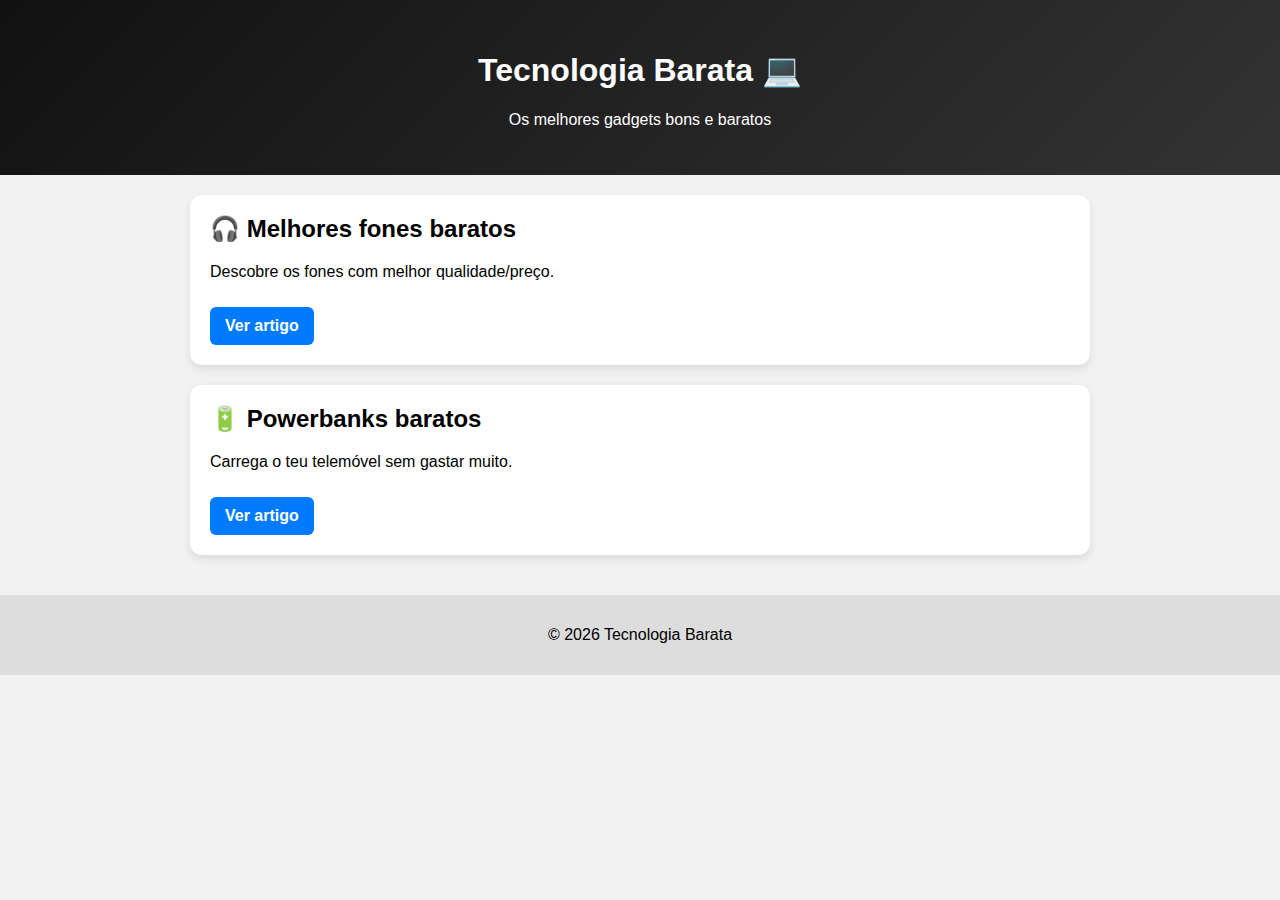
<file: index.html>
<!DOCTYPE html>
<html lang="pt">
<head>
  <meta charset="UTF-8">
  <title>Tecnologia Barata</title>
  <link rel="stylesheet" href="style.css">
</head>
<body>

<header>
  <h1>Tecnologia Barata 💻</h1>
  <p>Os melhores gadgets bons e baratos</p>
</header>

<main>
  <section class="card">
    <h2>🎧 Melhores fones baratos</h2>
    <p>Descobre os fones com melhor qualidade/preço.</p>
   <a href="fones.html">Ver artigo</a>
  </section>

  <section class="card">
    <h2>🔋 Powerbanks baratos</h2>
    <p>Carrega o teu telemóvel sem gastar muito.</p>
  <a href="powerbanks.html">Ver artigo</a>
  </section>
</main>

<footer>
  <p>© 2026 Tecnologia Barata</p>
</footer>

</body>
</html>
</file>
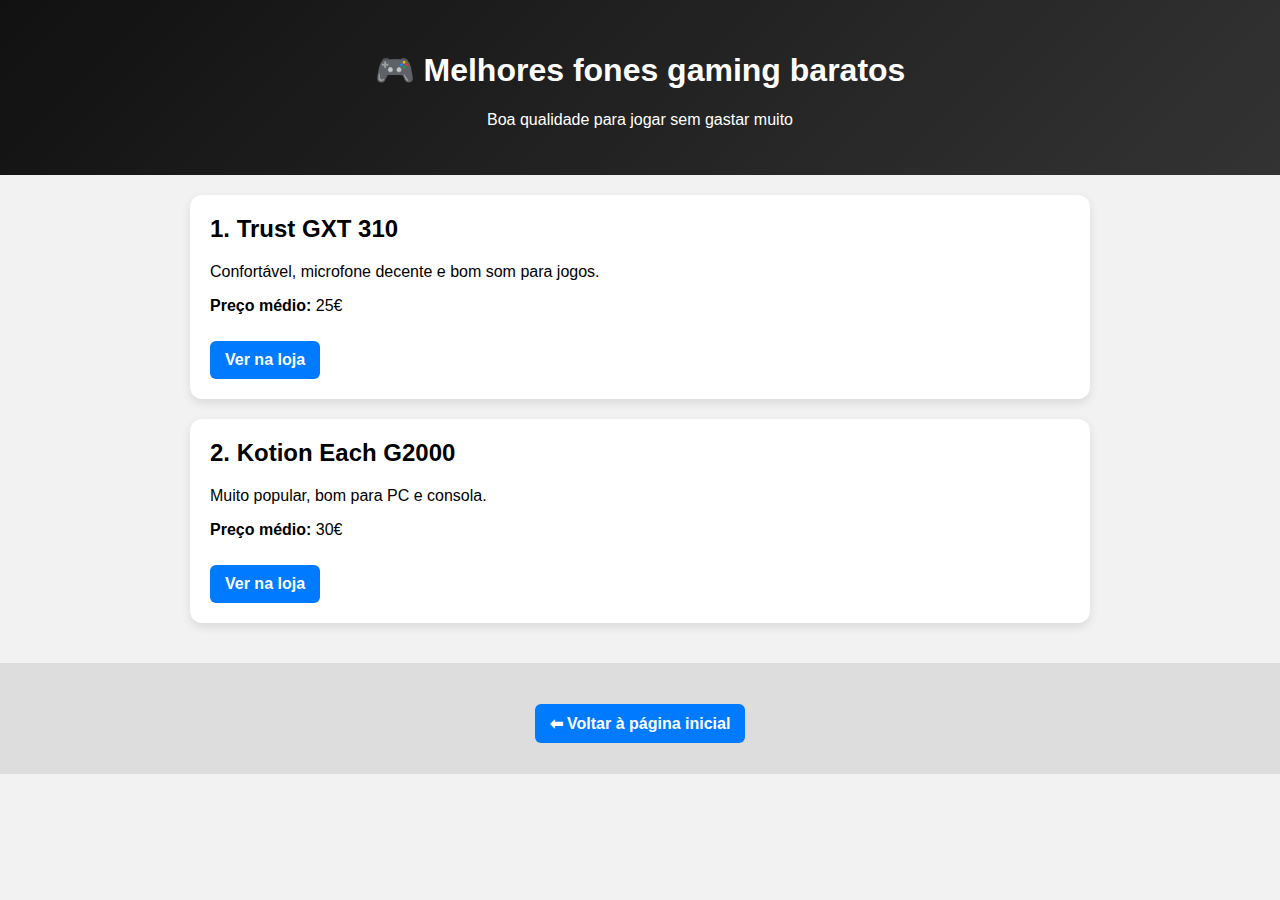
<file: fones-gaming.html>
<!DOCTYPE html>
<html lang="pt">
<head>
  <meta charset="UTF-8">
  <title>Fones gaming baratos</title>
  <link rel="stylesheet" href="style.css">
</head>
<body>

<header>
  <h1>🎮 Melhores fones gaming baratos</h1>
  <p>Boa qualidade para jogar sem gastar muito</p>
</header>

<main>
  <section class="card">
    <h2>1. Trust GXT 310</h2>
    <p>Confortável, microfone decente e bom som para jogos.</p>
    <p><strong>Preço médio:</strong> 25€</p>
    <a href="#">Ver na loja</a>
  </section>

  <section class="card">
    <h2>2. Kotion Each G2000</h2>
    <p>Muito popular, bom para PC e consola.</p>
    <p><strong>Preço médio:</strong> 30€</p>
    <a href="#">Ver na loja</a>
  </section>
</main>

<footer>
  <p><a href="index.html">⬅ Voltar à página inicial</a></p>
</footer>

</body>
</html>
</file>
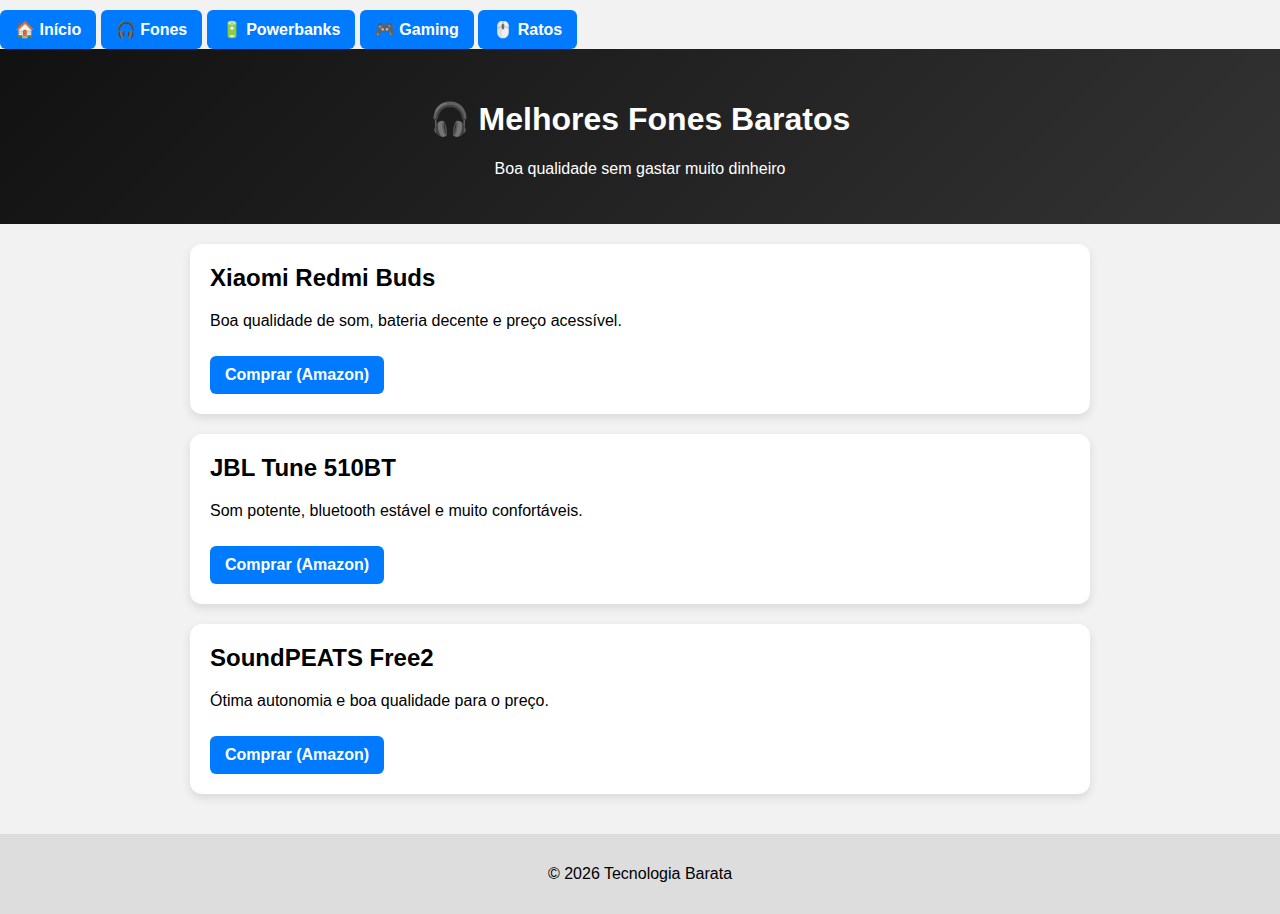
<file: fones.html>
<!DOCTYPE html>
<html lang="pt-PT">
<head>
  <meta charset="UTF-8">
  <title>Melhores Fones Baratos</title>
  <link rel="stylesheet" href="style.css">
</head>

<body>

  <!-- MENU -->
  <nav class="menu">
    <a href="index.html">🏠 Início</a>
    <a href="fones.html">🎧 Fones</a>
    <a href="powerbanks.html">🔋 Powerbanks</a>
    <a href="fones-gaming.html">🎮 Gaming</a>
    <a href="ratos-baratos.html">🖱️ Ratos</a>
  </nav>

  <!-- CABEÇALHO -->
  <header>
    <h1>🎧 Melhores Fones Baratos</h1>
    <p>Boa qualidade sem gastar muito dinheiro</p>
  </header>

  <!-- CONTEÚDO -->
  <main>

    <section class="card">
      <h2>Xiaomi Redmi Buds</h2>
      <p>Boa qualidade de som, bateria decente e preço acessível.</p>
      <a href="#">Comprar (Amazon)</a>
    </section>

    <section class="card">
      <h2>JBL Tune 510BT</h2>
      <p>Som potente, bluetooth estável e muito confortáveis.</p>
      <a href="#">Comprar (Amazon)</a>
    </section>

    <section class="card">
      <h2>SoundPEATS Free2</h2>
      <p>Ótima autonomia e boa qualidade para o preço.</p>
      <a href="#">Comprar (Amazon)</a>
    </section>

  </main>

  <!-- RODAPÉ -->
  <footer>
    <p>© 2026 Tecnologia Barata</p>
  </footer>

</body>
</html>
</file>
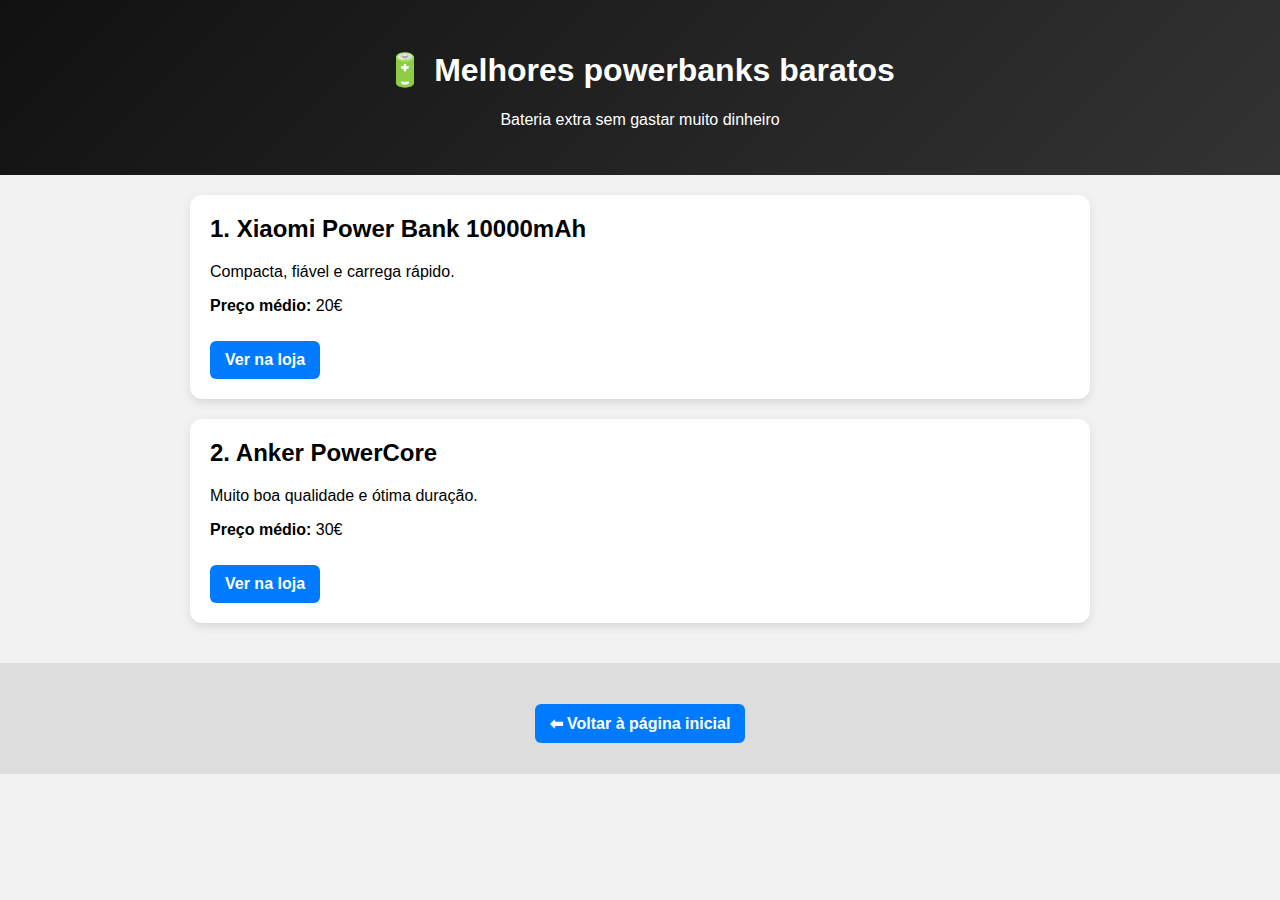
<file: powerbanks.html>
<!DOCTYPE html>
<html lang="pt">
<head>
  <meta charset="UTF-8">
  <title>Melhores powerbanks baratos</title>
  <link rel="stylesheet" href="style.css">
</head>
<body>

<header>
  <h1>🔋 Melhores powerbanks baratos</h1>
  <p>Bateria extra sem gastar muito dinheiro</p>
</header>

<main>
  <section class="card">
    <h2>1. Xiaomi Power Bank 10000mAh</h2>
    <p>Compacta, fiável e carrega rápido.</p>
    <p><strong>Preço médio:</strong> 20€</p>
    <a href="#">Ver na loja</a>
  </section>

  <section class="card">
    <h2>2. Anker PowerCore</h2>
    <p>Muito boa qualidade e ótima duração.</p>
    <p><strong>Preço médio:</strong> 30€</p>
    <a href="#">Ver na loja</a>
  </section>
</main>

<footer>
  <p><a href="index.html">⬅ Voltar à página inicial</a></p>
</footer>

</body>
</html>
</file>
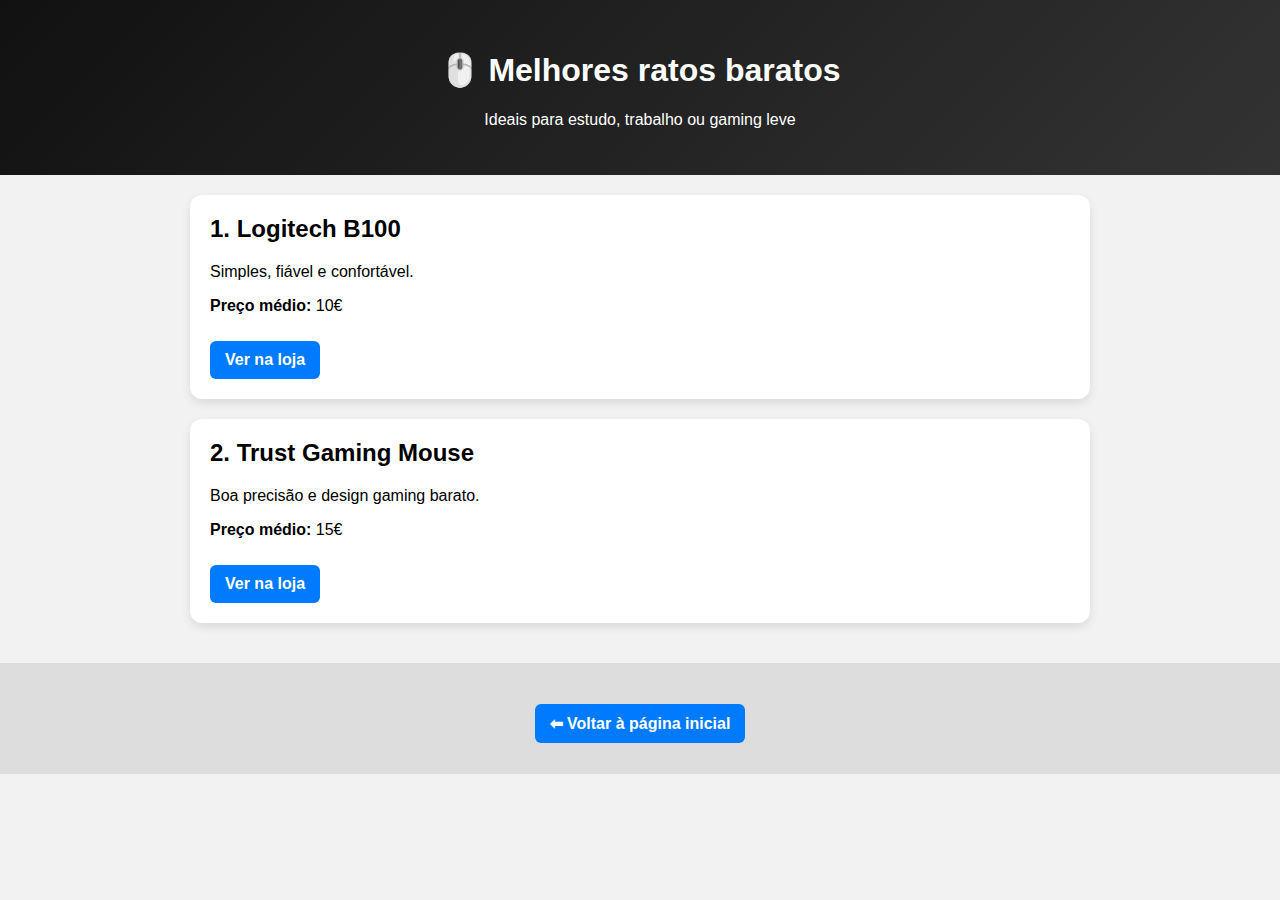
<file: ratos-baratos.html>
<!DOCTYPE html>
<html lang="pt">
<head>
  <meta charset="UTF-8">
  <title>Ratos baratos</title>
  <link rel="stylesheet" href="style.css">
</head>
<body>

<header>
  <h1>🖱️ Melhores ratos baratos</h1>
  <p>Ideais para estudo, trabalho ou gaming leve</p>
</header>

<main>
  <section class="card">
    <h2>1. Logitech B100</h2>
    <p>Simples, fiável e confortável.</p>
    <p><strong>Preço médio:</strong> 10€</p>
    <a href="#">Ver na loja</a>
  </section>

  <section class="card">
    <h2>2. Trust Gaming Mouse</h2>
    <p>Boa precisão e design gaming barato.</p>
    <p><strong>Preço médio:</strong> 15€</p>
    <a href="#">Ver na loja</a>
  </section>
</main>

<footer>
  <p><a href="index.html">⬅ Voltar à página inicial</a></p>
</footer>

</body>
</html>
</file>
<file: style.css>
body {
  font-family: Arial, sans-serif;
  background: #f2f2f2;
  margin: 0;
}

header {
  background: linear-gradient(135deg, #111, #333);
  color: white;
  padding: 30px 15px;
  text-align: center;
}

main {
  padding: 20px;
  max-width: 900px;
  margin: auto;
}

.card {
  background: white;
  padding: 20px;
  margin-bottom: 20px;
  border-radius: 12px;
  box-shadow: 0 4px 10px rgba(0,0,0,0.1);
}

.card h2 {
  margin-top: 0;
}

a {
  display: inline-block;
  margin-top: 10px;
  color: white;
  background: #007bff;
  padding: 10px 15px;
  border-radius: 6px;
  text-decoration: none;
  font-weight: bold;
}

a:hover {
  background: #0056b3;
}

footer {
  text-align: center;
  padding: 15px;
  background: #ddd;
}
</file>
